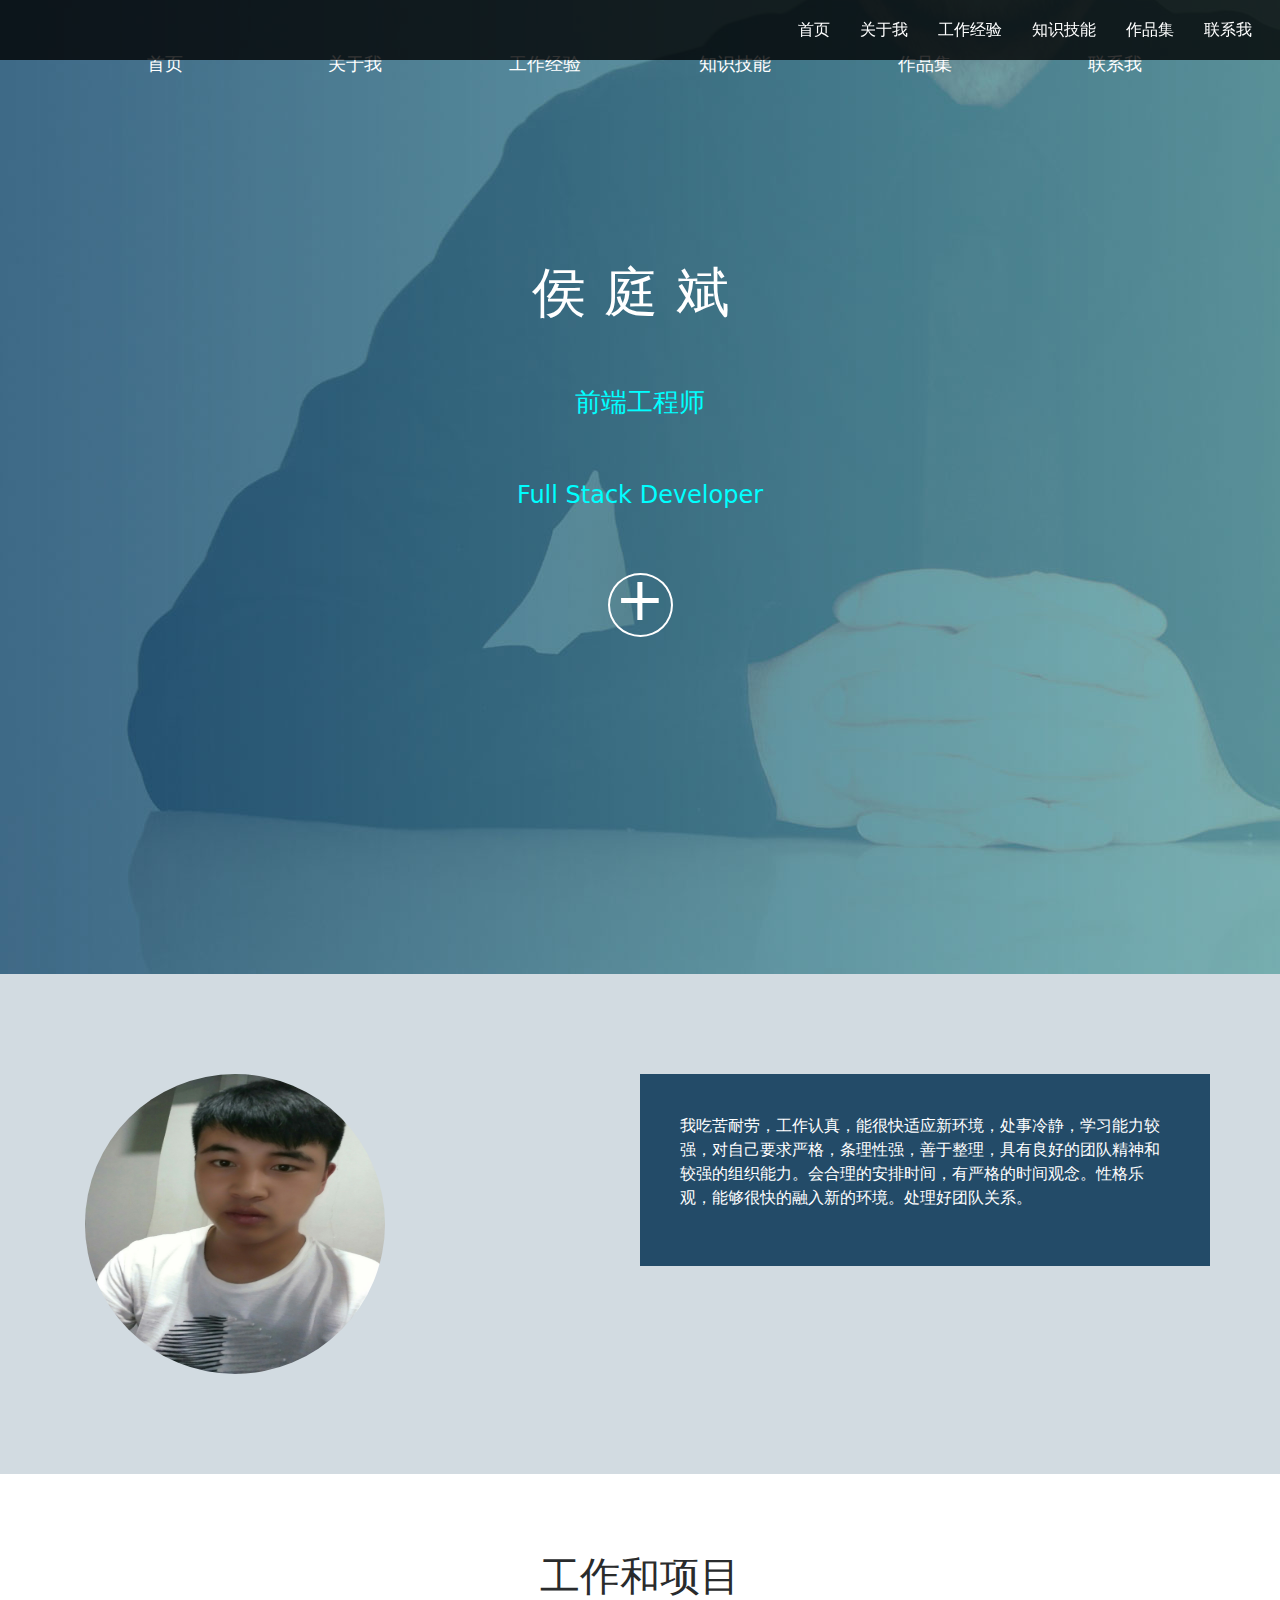
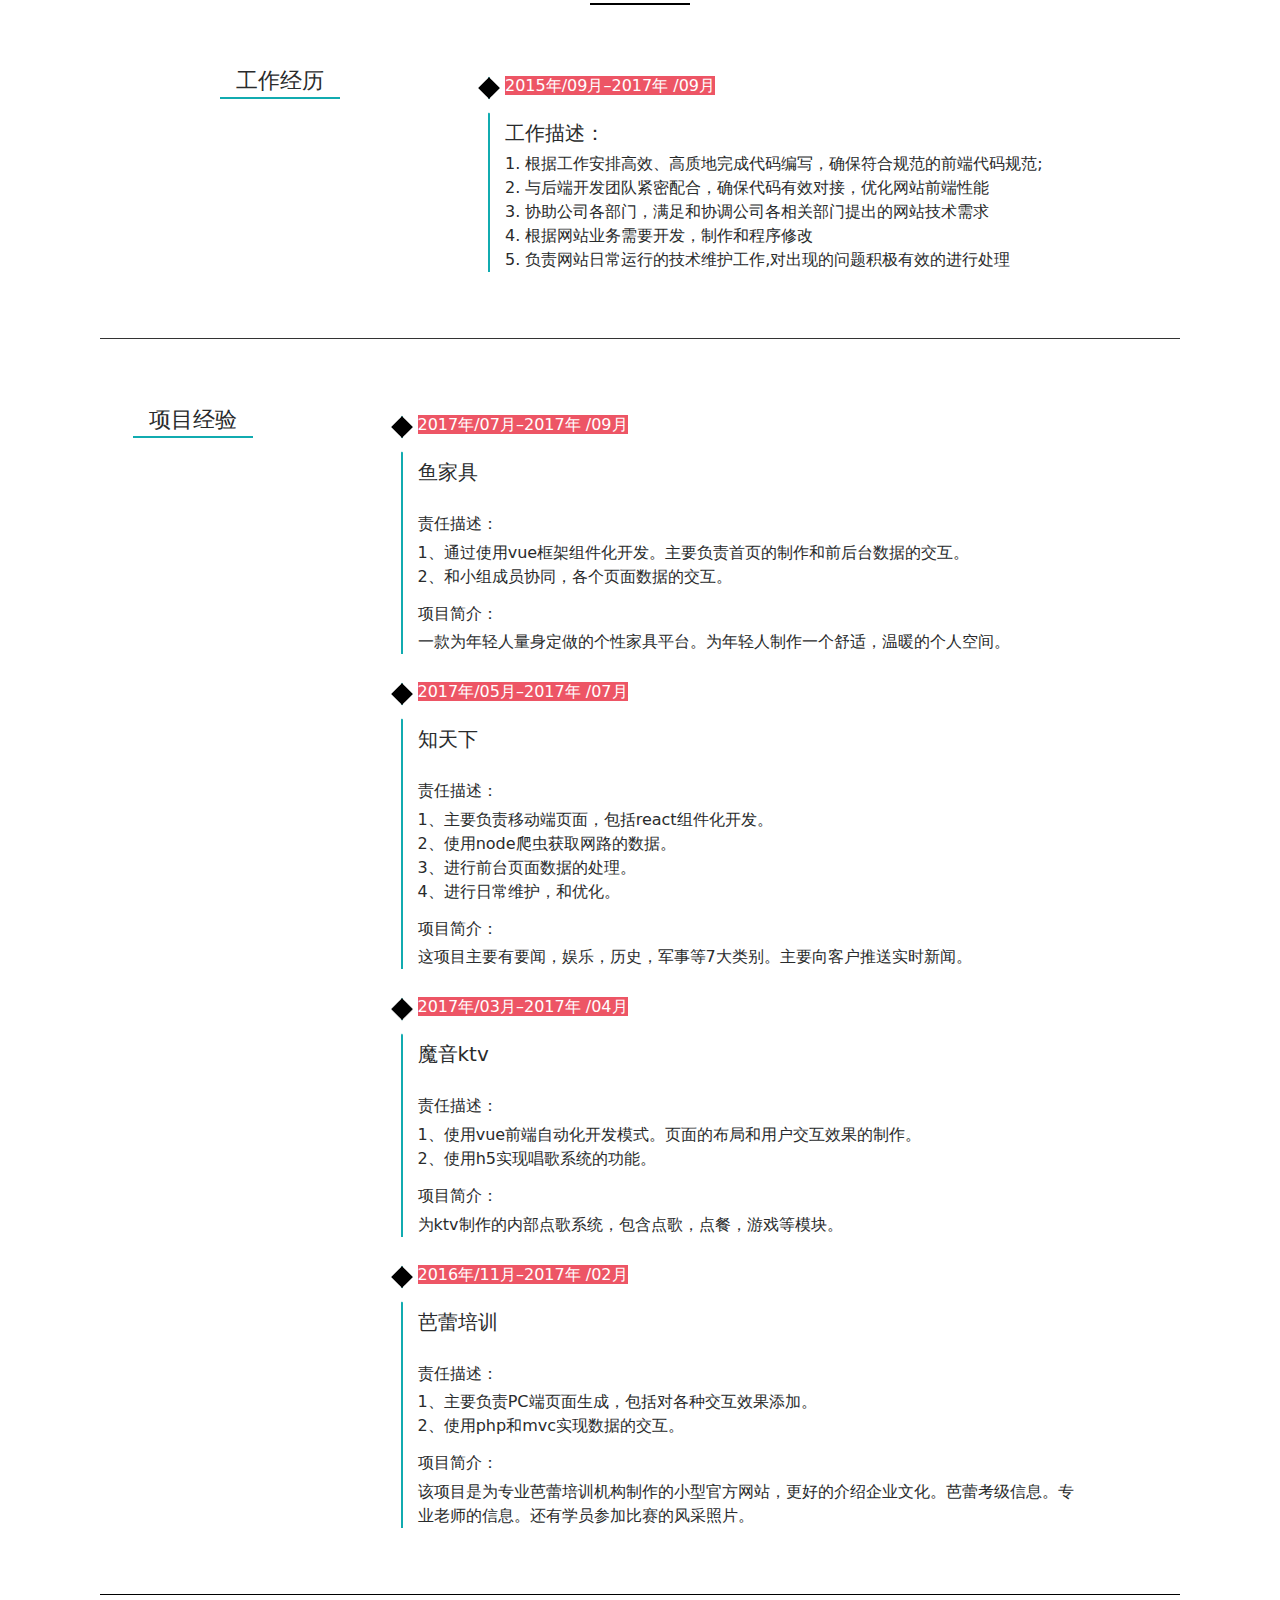
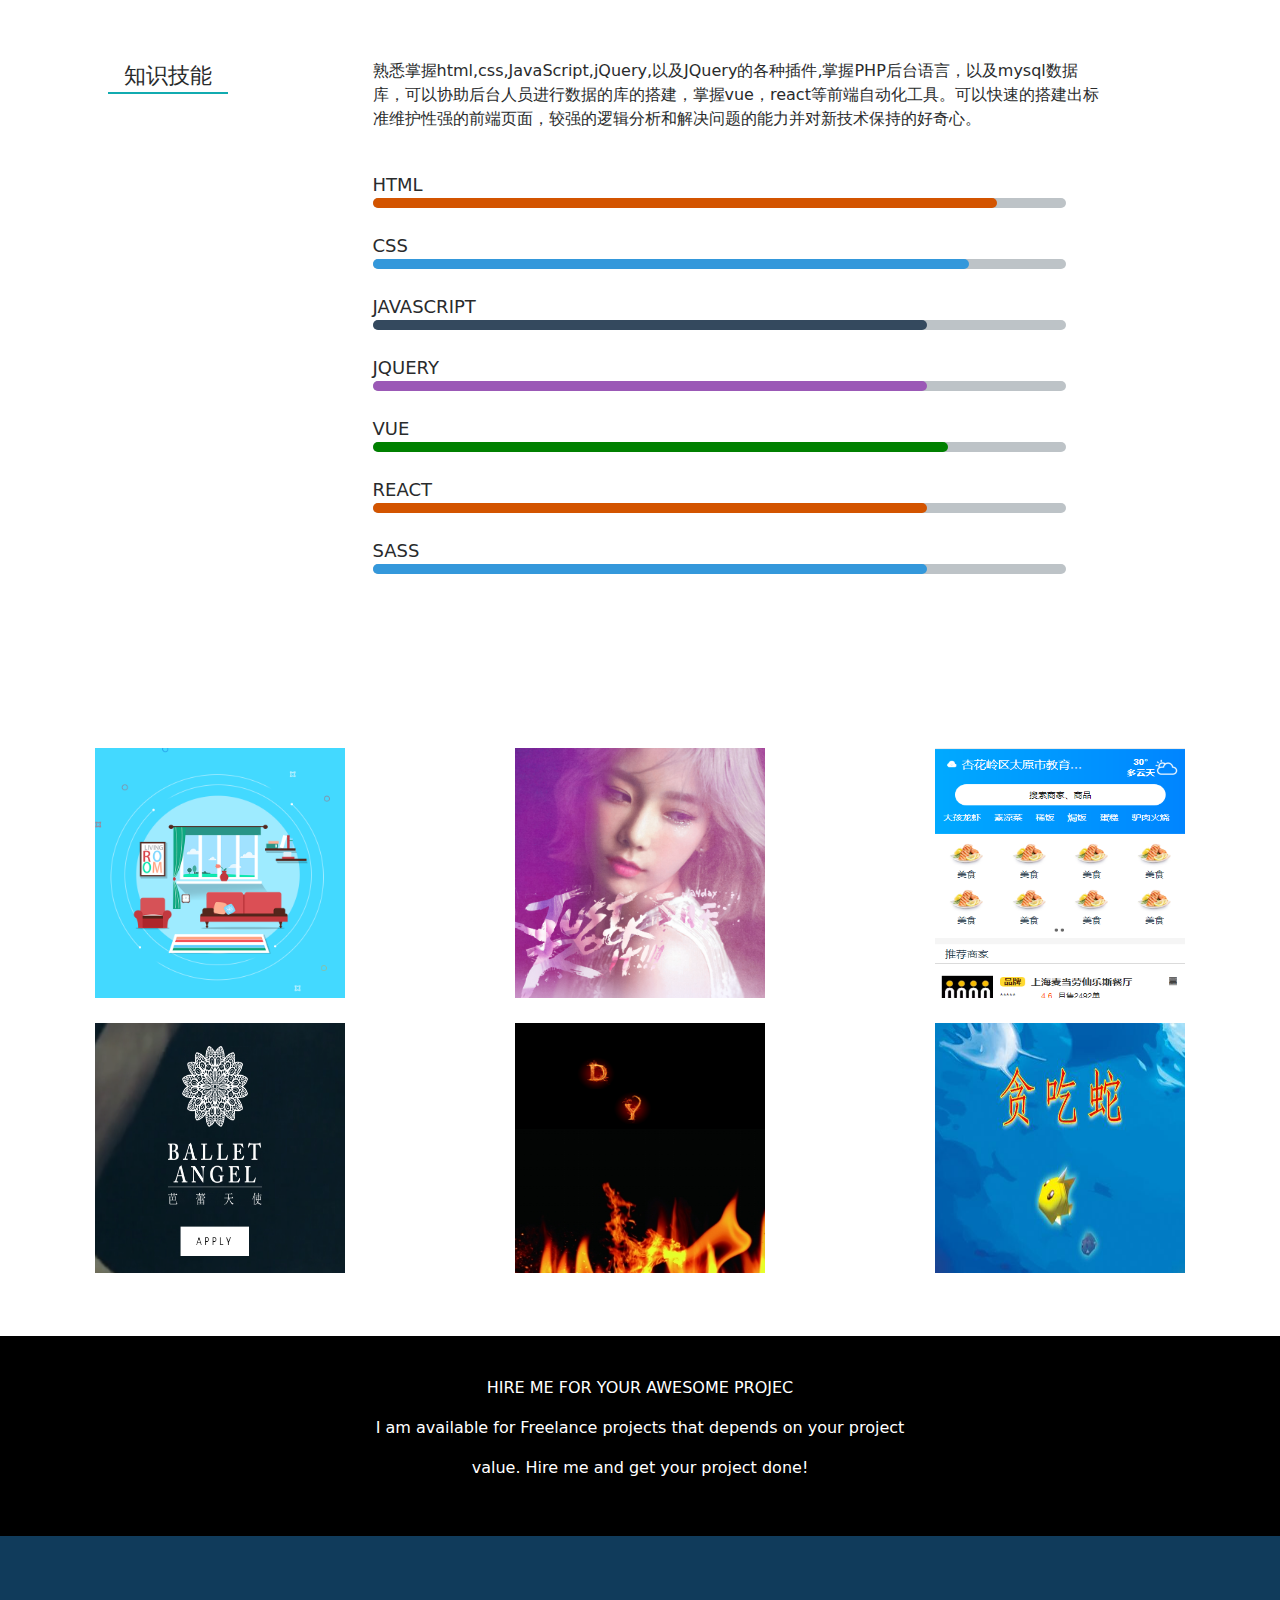
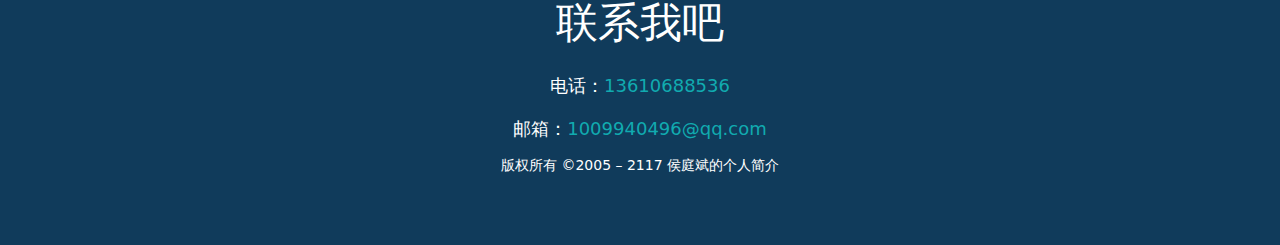
<file: index.html>
<!DOCTYPE html>
<html lang="en">
	<head>
		<meta charset="UTF-8">
		<meta name="viewport"
		content="width=device-width, user-scalable=no, initial-scale=1.0, maximum-scale=1.0, minimum-scale=1.0">
		<title>个人主页</title>
		<link rel="stylesheet" href="css/bootstrap.css">
		<link rel="stylesheet" href="css/animate (1).css">
		<link rel="stylesheet" href="css/mian.css">
		<link rel="shortcut icon" type="images/x-icon" href="img/timg.png">
		<script src="js/jquery.min.js"></script>
		<script src="js/index.js"></script>
	</head>
	<body>
		<div class="banner">
			<div class="banner-l">
				<ul>
					<li><a href="">首页</a></li>
					<li><a href="#me">关于我</a></li>
					<li><a href="#edu">工作经验</a></li>
					<li><a href="#work">知识技能</a></li>
					<li><a href="#know">作品集</a></li>
					<li><a href="#call">联系我</a></li>
				</ul>
			</div>
		</div>
		<div class="mian">
			<div class="bgm">
				<div class="box"></div>
				<div class="container">
					<div class="row">
						<div class="home hidden-lg-up mt-sm-5">
							<a href="javascript:;">首页</a>
							<div class="down">
								<ul>
									<li><a href="#me">关于我</a></li>
									<li><a href="#edu">工作经验</a></li>
									<li><a href="#work">知识技能</a></li>
									<li><a href="#know">作品集</a></li>
									<li><a href="#call">联系我</a></li>
								</ul>
							</div>
						</div>
					</div>
				</div>
				<div class="container">
					<div class="row">
						<ul class="page hidden-md-down">
							<li class="col-lg-2 float-left ">
								<a href="">首页</a>
							</li>
							<li class="col-lg-2 float-left">
								<a href="#me">关于我</a>
							</li>
							<li class="col-lg-2 float-left">
								<a href="#edu">工作经验</a>
							</li>
							<li class="col-lg-2 float-left">
								<a href="#work">知识技能</a>
							</li class="col-lg-2">
							<li class="col-lg-2 float-left">
								<a href="#know">作品集</a>
							</li>
							<li class="col-lg-2 float-left">
								<a href="#call">联系我</a>
							</li>
						</ul>
						<p class="h1">侯庭斌</p>
						<p class="h3">前端工程师</p>
						<p class="h4">Full Stack Developer</p>
						<!-- <ul class="img float-left">
									<li class="float-left"></li>
									<li class="float-left"></li>
									<li class="float-left"></li>
									<li class="float-left"></li>
						</ul> -->
						<div class="more float-left">
							<span>
								+
								<a href="#me"></a>
							</span>
						</div>
					</div>
				</div>
			</div>
			<!-- 关于我 -->
			<div class="form-inline one" id="me">
				<div class="container">
					<div class="row">
						<div class="imgbox col-12 col-lg-6">
							<img class="auto" src="img/IMG185550.jpg" alt="">
						</div>
						<div class="word col-12 col-lg-6">
							<p>我吃苦耐劳，工作认真，能很快适应新环境，处事冷静，学习能力较强，对自己要求严格，条理性强，善于整理，具有良好的团队精神和较强的组织能力。会合理的安排时间，有严格的时间观念。性格乐观，能够很快的融入新的环境。处理好团队关系。</p>
						</div>
					</div>
				</div>
			</div>
			<!-- 教育 -->
			<div class="education one" id="edu">
				<div class="edu-main">
					<div class="container">
						<div class="row">
							<h1 class="text-center">工作和项目
							<span></span>
							</h1>
						</div>
					</div>
					<div class="container">
						<div class="row exp">
							<div class="yue float-left col-lg-4">
								<div class="jiao">
									<span>工作经历</span>
								</div>
								<div class="line"></div>
							</div>
							<div class="det float-left col-lg-8">
								<ul>
									<li>
										<div class="time">
											<span>2015年/09月–2017年 /09月</span>
										</div>
										&nbsp
										
										&nbsp
										<div>
											<h5>工作描述：</h5>
											<p>
												1. 根据工作安排高效、高质地完成代码编写，确保符合规范的前端代码规范;<br>
												2. 与后端开发团队紧密配合，确保代码有效对接，优化网站前端性能<br>
												3. 协助公司各部门，满足和协调公司各相关部门提出的网站技术需求<br>
												4. 根据网站业务需要开发，制作和程序修改<br>
											5. 负责网站日常运行的技术维护工作,对出现的问题积极有效的进行处理</p>
										</div>
									</li>
								</ul>
							</div>
						</div>
					</div>
				</div>
			</div>
			<div class="work one" >
				<div class="work-main">
					<div class="container">
						<div class="row exp pull-lg-1 dropdown">
							<div class="yue float-left col-lg-4">
								<div class="jiao">
									<span>项目经验</span>
								</div>
								<div class="line"></div>
							</div>
							<div class="det float-left col-lg-8">
								<ul>
									<li>
										<div class="time">
											<span>2017年/07月–2017年 /09月</span>
										</div>
										&nbsp
										<h5>鱼家具</h5>
										&nbsp
										<div>
											<h6>责任描述：</h6>
											<p>1、通过使用vue框架组件化开发。主要负责首页的制作和前后台数据的交互。<br>
											2、和小组成员协同，各个页面数据的交互。</p>
											<h6>项目简介：</h6>
											<p>一款为年轻人量身定做的个性家具平台。为年轻人制作一个舒适，温暖的个人空间。</p>
										</div>
									</li>
									<li>
										<div class="time">
											<span>2017年/05月–2017年 /07月</span>
										</div>
										&nbsp
										<h5>知天下</h5>
										&nbsp
										<div>
											<h6>责任描述：</h6>
											<p>1、主要负责移动端页面，包括react组件化开发。<br>
												2、使用node爬虫获取网路的数据。<br>
												3、进行前台页面数据的处理。<br>
											4、进行日常维护，和优化。<br></p>
											<h6>项目简介：</h6>
											<p>这项目主要有要闻，娱乐，历史，军事等7大类别。主要向客户推送实时新闻。</p>
										</div>
									</li>
									<li>
										<div class="time">
											<span>2017年/03月–2017年 /04月</span>
										</div>
										&nbsp
										<h5>魔音ktv</h5>
										&nbsp
										<div>
											<h6>责任描述：</h6>
											<p>1、使用vue前端自动化开发模式。页面的布局和用户交互效果的制作。<br>
											2、使用h5实现唱歌系统的功能。</p>
											<h6>项目简介：</h6>
											<p>为ktv制作的内部点歌系统，包含点歌，点餐，游戏等模块。</p>
										</div>
									</li>
									<li>
										<div class="time">
											<span>2016年/11月–2017年 /02月</span>
										</div>
										&nbsp
										<h5>芭蕾培训</h5>
										&nbsp
										<div>
											<h6>责任描述：</h6>
											<p>1、主要负责PC端页面生成，包括对各种交互效果添加。<br>
											2、使用php和mvc实现数据的交互。</p>
											<h6>项目简介：</h6>
											<p>该项目是为专业芭蕾培训机构制作的小型官方网站，更好的介绍企业文化。芭蕾考级信息。专业老师的信息。还有学员参加比赛的风采照片。</p>
										</div>
									</li>
									
								</ul>
							</div>
						</div>
					</div>
				</div>
			</div>
			<!-- 知识技能开始 -->
			<a href="work" id="work"></a>
			<div class="knowledge one" >
				<div class="know-main">
					<div class="container">
						<div class="row exp pull-lg-1 dropdown">
							<div class="yue float-left col-lg-4">
								<div class="jiao">
									<span>知识技能</span>
								</div>
								<div class="line"></div>
							</div>
							<div class="float-left col-lg-8">
								<div class="know">
									<p>熟悉掌握html,css,JavaScript,jQuery,以及JQuery的各种插件,掌握PHP后台语言，以及mysql数据库，可以协助后台人员进行数据的库的搭建，掌握vue，react等前端自动化工具。可以快速的搭建出标准维护性强的前端页面，较强的逻辑分析和解决问题的能力并对新技术保持的好奇心。</p>
									&nbsp
									<ul class="workpar">
										<li>
											<span>html</span>
											<div class="parbar">
												<div class="chibar"></div>
											</div>
										</li>
										&nbsp
										<li>
											<span>css</span>
											<div class="parbar">
												<div class="chibar1 chibar"></div>
											</div>
										</li>
										&nbsp
										<li>
											<span>javascript</span>
											<div class="parbar">
												<div class="chibar2 chibar"></div>
											</div>
										</li>
										&nbsp
										<li>
											<span>jquery</span>
											<div class="parbar">
												<div class="chibar3 chibar"></div>
											</div>
										</li>
										&nbsp
										<li>
											<span>vue</span>
											<div class="parbar">
												<div class="chibar4 chibar"></div>
											</div>
										</li>
										&nbsp
										<li>
											<span>REACT</span>
											<div class="parbar">
												<div class="chibar5 chibar"></div>
											</div>
										</li>
										&nbsp
										<li>
											<span>SASS</span>
											<div class="parbar">
												<div class="chibar6 chibar"></div>
											</div>
										</li>
									</ul>
								</div>
							</div>
						</div>
					</div>
				</div>
			</div>
			<!-- 个人作品 -->
			<div class="do one" id="know">
				<div class="bgmimage">
					<img src="img/3.jpg" alt="">
				</div>
				<div class="zuoping">
					<div class="zuo-main">
						<p>个人作品</p>
						<ul>
							<li class="col-lg-4 col-md-6">
								<div>
									<a href="http://yujiaju.duapp.com" target="_block">
										<img src="img/fish.png" alt="">
									</a>
								</div>
							</li>
							<li class="col-lg-4 col-md-6">
								<div>
									<a href="http://htbktv.duapp.com" target="_block">
										<img src="img/sing.png" alt="">
									</a>
								</div>
							</li>
							<li class="col-lg-4 col-md-6">
								<div>
									<a href="http://htbsell.duapp.com" target="_block">
										<img src="img/sell.png" alt="">
									</a>
								</div>
							</li>
							<li class="col-lg-4 col-md-6">
								<div>
									<a href="" target="_block">
										<img src="img/ballet.png" alt="">
									</a>
								</div>
							</li>
							<li class="col-md-6 col-lg-4">
								<div>
									<a href="game/typing.html" target="_block">
										<img src="img/typing.png" alt="">
									</a>
								</div>
							</li>
							<li class="col-md-6 col-lg-4">
								<div>
									<a href="game/Retro Snaker.html" target="_block">
										<img src="img/snaker.jpg" alt="">
									</a>
								</div>
							</li>
						</ul>
					</div>
				</div>
			</div>
			<!-- 联系我 -->
			<div class="call">
				<div class="container">
					<div class="row">
						<p>HIRE ME FOR YOUR AWESOME PROJEC   </p>
						<p>I am available for Freelance projects that depends on your project</p>
						<p>value. Hire me and get your project done!</p>
					</div>
				</div>
			</div>
			<!-- 轮播图 -->
			<!-- <section class="loop">
				<div calss='container'>
					<h1>Effect</h1>
					<div class="play">
						<div class="bo">
							<ul class="fang">
								<li><img src="img/6.jpg" alt=""></li>
								<li><img src="img/7.jpg" alt=""></li>
							</ul>
							<ul class="circlew">
								<li class="active"></li>
								<li></li>
							</ul>
							<div class="left">&lt;</div>
							<div class="right">&gt;</div>
						</div>
					</div>
				</div>
			</section> -->
			<!-- 底部 -->
			<footer class="foot one" id="call">
				<h1>联系我吧</h1>
				<p>电话：<span>13610688536</span></p>
				<p>邮箱：<span>1009940496@qq.com</span></p>
				<h6>版权所有 ©2005 – 2117 侯庭斌的个人简介</h6>
			</footer>
		</div>
	</body>
</html>
</file>
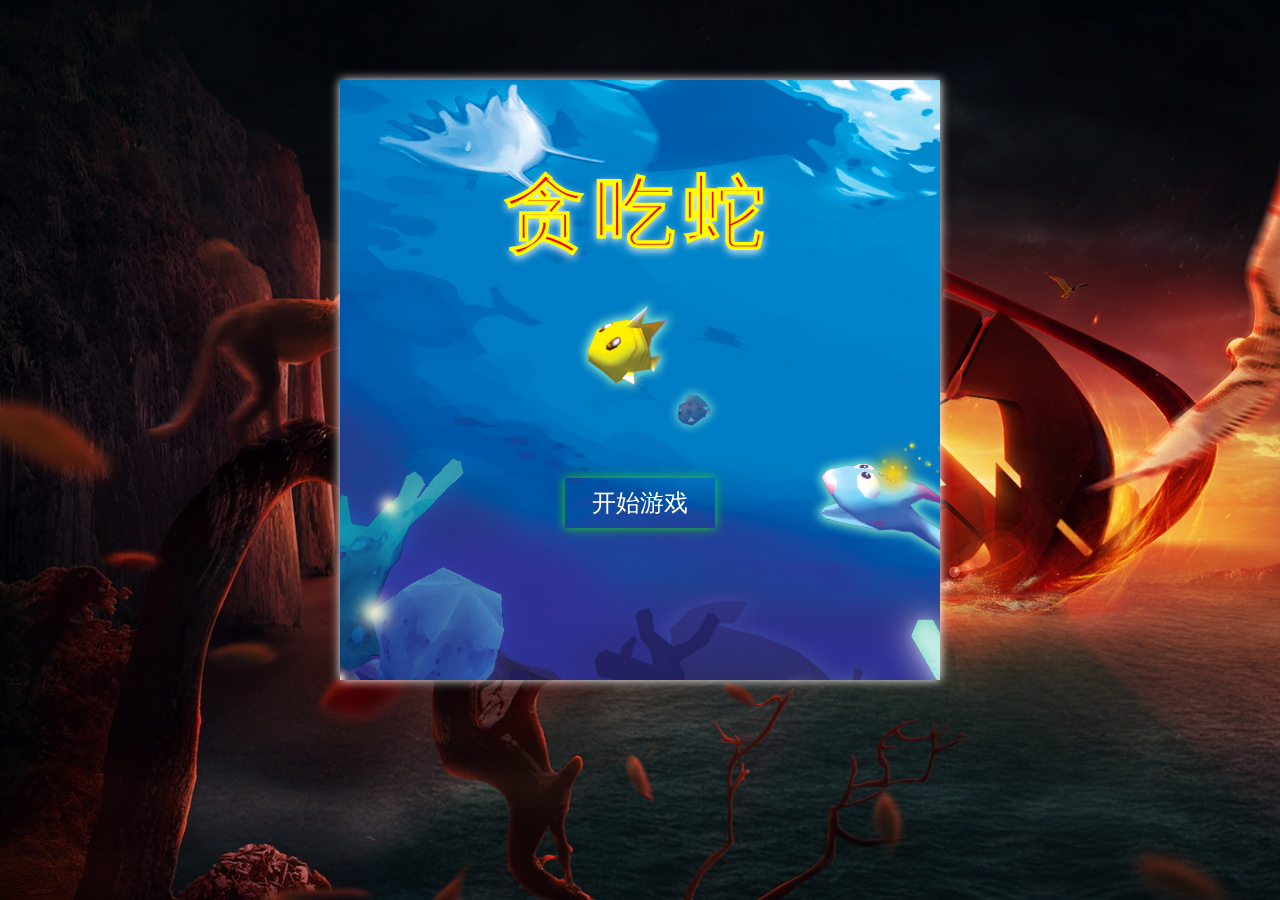
<file: game/Retro Snaker.html>
<!doctype html>
<html lang="en">
<head>
    <meta charset="UTF-8">
    <meta name="viewport"
          content="width=device-width, user-scalable=no, initial-scale=1.0, maximum-scale=1.0, minimum-scale=1.0">
    <meta http-equiv="X-UA-Compatible" content="ie=edge">
    <title>Document</title>
    <script src="js.js"></script>
    <script src="animate.js"></script>
</head>
<style>
    *{
        margin: 0;
        padding:0;
        list-style: none;
    }
    body,html{
        width:100%;
        height:100%;
        overflow: hidden;
    }
    img{
        width: 100%;
        height:100%;
    }
    .box{
        width: 600px;
        height:600px;
        box-shadow: 0 0 10px #fff;
        margin: 80px auto;
        position: relative;
        background-color: rgba(0,0,0,0.6);
    }
    .box>div{
        width:30px;
        height:30px;
        /*border: 1px solid #000;*/
        float: left;
        box-sizing: border-box;
    }
    .box>span{
        display: block;
        width: 100px;
        height:45px;
        box-shadow: 0 0 10px #fff;
        text-align: center;
        font-family:"华文仿宋";
        font-size: 34px;
        color: #fbfbfb;
        position: absolute;
        left:0;
        top:0;
        right:0;
        bottom:0;
        margin:auto;
    }
    div.food{
        width: 30px;
        height: 30px;
        background-color: red;
        border-radius: 50%;
    }
    .snaker{
        width:30px;
        height:30px;
        background-color: #0dcccc;
        border-radius: 8px;
    }
    .fenshu,.load,.suspend{
        width: 100px;
        height:30px;
        /*text-align: center;*/
        line-height: 28px;
        font-size: 20px;
        box-shadow: 0 0 10px #df2521;
        position: fixed;
        right: 340px;
        top:130px;
        font-family: "华文楷体";
        display: none;
        color: #fff;
        cursor: pointer;
    }
    .load{
        top:190px;
        text-align: center;
    }
    .suspend{
        top:250px;
        text-align: center;
    }
    .fenshu span{
        text-align: left;
        font-size: 20px;
        color: black;
        padding-left: 20px;
        color: red;
        font-weight: bold;
    }
    .start{
        width:100%;
        height:100%;
        /*background-color: rgba(0,0,0,0.6);*/
        position: absolute;
        left: 0;
        top:0;
        background-image: url("img/2345_image_file_copy_2.jpg");
        background-repeat: no-repeat;
        opacity: 1;
        cursor: pointer;
    }
    .starts{
        width: 120px;
        padding: 10px 15px;
        box-shadow: 0 0 10px #25d523;
        margin: 35% auto;
        font-size: 24px;
        line-height: 30px;
        text-align: center;
        color: #fff;
        font-family: "华文彩云";
    }
    h1{
        font-size: 80px;
        text-align: center;
        padding-top: 80px;
        font-family: '华文仿宋';
        -webkit-text-fill-color: red;
        /* 文本描边颜色 */
        -webkit-text-stroke-color: yellow;
        /* 设置文本描边 */
        -webkit-text-stroke-width: 1px;
        font-weight: 800;
        letter-spacing: 10px;
        text-shadow: 0 3px 8px #fff;
    }
    .big{
        width:100%;
        height:100%;
        position: fixed;
        left:0;
        top:0;
        background-image:url("img/1353935565528.jpg");
    }
</style>
<body>
<div class="big"></div>
<div class="box">
    <section class="start">
        <h1>贪吃蛇</h1>
        <div class="starts">开始游戏</div>
    </section>
</div>
    <div class="fenshu">分数:<span>0</span></div>
    <div class="load">重新开始</div>
    <div class="suspend">暂停</div>
</body>
</html>
<script>
    var box=$('.box');
    var fun=$(".fenshu");
    for(var i=0;i<20;i++){
        for(var j=0;j<20;j++){
            var div=$("<div>");
            div.id='r'+j+'-'+i;
            box.appendChild(div);
        };
    };
    var arr=[{x:0,y:0},{x:1,y:0},{x:2,y:0}];
    arr.forEach(function (value) {
        var obj=$('#r'+value.x+'-'+value.y);
        obj.className='snaker';
    });
    var food=setFood();
    console.log(food);
    function setFood() {
        do{
            var x=Math.floor(Math.random()*20);
            var y=Math.floor(Math.random()*20);
        }while (check(x,y));
        var foods=$("#r"+x+'-'+y);
        foods.className='food';
        return {x:x,y:y};
    };
    function check(m,n) {
        var rest=arr.some(function (value) {
            return value.x==m&&value.y==n
        });
        return rest;
    };
    var way='right';
    var n=0;
    function move () {
        var oldhead=arr[arr.length-1];
        var newheadx;
        var newheady;
//        console.log(arr[0])
        switch (way){
            case "right":
                newheadx=oldhead.x+1;
                newheady=oldhead.y;
                break;
            case "left":
                newheadx=oldhead.x-1;
                newheady=oldhead.y;
                break;
            case "top":
                newheadx=oldhead.x;
                newheady=oldhead.y-1;
                break;
            case "bottom":
                newheadx=oldhead.x;
                newheady=oldhead.y+1;
                break;
        };
        if(newheadx<0||newheadx>19||newheady<0||newheady>19||check(newheadx,newheady)){
            alert('game over');
            clearInterval(t);
            return;
        }
        var newobj=$("#r"+newheadx+'-'+newheady);
        newobj.className="snaker";
        arr.push({x:newheadx,y:newheady});
        if(newheadx==food.x&&newheady==food.y){
            n++;
            food=setFood();
        }else{
            var first=$("#r"+arr[0].x+'-'+arr[0].y);
            first.classList.remove("snaker");
            arr.shift();
        };
        var funs=$(".fenshu span");
        funs.innerHTML=`${n}`;
    };
    var t = null;
    document.onkeydown=function (e) {
        if(e.keyCode==37){
            if(way=='right'){
                return;
            };
            way='left';
        }else if(e.keyCode==38){
            if(way=='bottom'){
                return;
            };
            way="top";
        }else if(e.keyCode==39){
            if(way=='left'){
                return;
            };
            way='right';
        }else if(e.keyCode==40){
            if(way=='top'){
                return;
            }
            way='bottom';
        }
    }
//    开始按钮
    var sta=$('.starts');
    var back=$(".start");
    var load=$(".load");
    var suspend=$('.suspend');
    var span =$("<span>");
    var flag=0;
    sta.onclick=function () {
        animate(back,{opacity:0},500,function () {
            t = setInterval(move,200);
            fun.style.display='block';
            load.style.display='block';
            suspend.style.display='block';
        })
    };
    load.onclick=function(){
        history.go();
    };
    suspend.onclick=function () {
        flag++;
        if(flag%2!=0){
            suspend.innerHTML='开始';
            span.innerHTML='暂停';
            box.appendChild(span);
            clearInterval(t);
        }else if(flag%2==0){
            suspend.innerHTML='暂停';
            t=setInterval(move,200);
            box.removeChild(span);
        };
    };

</script>
</file>
<file: css/mian.css>
/*
* @Author: lenovo
* @Date:   2017-07-20 14:42:50
* @Last Modified by:   lenovo
* @Last Modified time: 2017-10-04 19:58:34
*/
* {
  margin: 0;
  padding: 0;
}

ul, li {
  list-style: none;
}

img {
  width: 100%;
  height: 100%;
}

a {
  text-decoration: none;
}
.banner{
	width: 100%;
	height: 60px;
	position: fixed;
	top: 0;
	left: 0;
	background-color: rgba(0,0,0,0.8);
	z-index: 200;
	box-sizing: border-box;
	display: none;
}
.banner li{
	height: 58px;
	float: left;
	text-align: center;
	line-height: 60px;
	margin-left: 30px;
	box-sizing: border-box;
	transition: border-bottom .5s ease;
}
.banner li a{
	color: #fff;
}
.border{
	border-bottom: 2px solid #fff;
}
.banner li:hover{
	border-bottom: 2px solid #fff;
}
.banner li:hover a{
	opacity: 0.8;
}
.banner-l{
	width: 40%;
	height: 100%;
	float: right;
}
.home{
	width:100px;
	height: 35px;
	padding: 5px 10px;
	background-color: #000; 
	margin: 0 auto;
	table-layout: fixed;
	top:0;
	left: 0;
	bottom: 0;
	text-align: center;
	z-index: 100;
	position: relative;
}
.home a{
	color: #fff;
}
.down{
	width: 300px;
	margin: 0 auto;
	background-color: #000;
	text-align: center;
	color: #fff;
	position: absolute;
	left: 50%;
	top: 120%;
	margin-left: -150px;
	padding: 20px;
	display: none;
}
.down li{
	padding: 5px;
	border-bottom: 1px solid #fff;
}
.bgm{
	position: relative;
	min-height: 974px;
	z-index: 100;
}
.box{
	width: 100%;
	background-image: url('../img/1.jpg');
	background-repeat: no-repeat;
	position: absolute;
	top: 0;
	left: 0;
	bottom: 0;
}
.box .row{
	padding: 0 30px;
}
.page{
	margin-top: 50px;
	text-align: center;
	font-size: 18px;
	width: 100%;
}
.page a{
	color: #FFF;
}
.h1{
	width: 100%;
	font-size:54px;
	text-align: center;
	margin-top: 23%;
	font-family: "微软雅黑";
	letter-spacing: 18px;
	color: #fff;
}
.h3,.h4{
	width: 100%;
	font-size: 26px;
	margin-top: 5%;
	text-align: center;
	color: #00ffff;
}
.h4{
	font-size: 24px;
}
.img{
	margin: 5% auto;
}
.img li{
	height: 64px;
	width: 64px;
	border-radius: 10px;
	background-repeat: no-repeat;
	margin: 0 auto;
	margin-left: 8px;
}
/* .img li:nth-child(1){
	background-image: url('../img/download.png');
	background-position: 0 0;
}
.img li:nth-child(2){
	background-image: url('../img/download.png');
	background-position: -64px 0;
}
.img li:nth-child(3){
	background-image: url('../img/download.png');
	background-position: -128px 0;
}
.img li:nth-child(4){
	background-image: url('../img/download.png');
	background-position: -193px 0;
} */
.more{
	width: 100%;
	height: 64px;
}
.more span{
	display: block;
	width: 65px;
	height: 64px;
	border-radius: 50%;
	border: 2px solid #fff;
	margin: 5% auto;
	font-size: 60px;
	font-weight: 200;
	color: #fff;
	line-height: 48px;
	text-align: center;
}
.more span:hover{
	border: 2px solid #00ffff;
}
.more span a{
	display: block;
	width: 100%;
	height: 100%;
	position: relative;
	top: -100%;
	z-index: 100;
}
.form-inline{
	width: 100%;
	background-color: #d2dbe1;
	padding: 100px 0;
	position: relative;
	z-index: 100;
}
.imgbox{
	width: 43.1%;
}
.imgbox img{
	display: block;
	width: 300px;
	height: 300px;
	border-radius: 50%;
	overflow: hidden;
}
.word{
	width: 56.9%;
	height: 100%;
	background-color: rgba(16,59,91,0.9);
	padding: 40px;
	color: #fff;
	float: right;
}
.education{
	width: 100%;
	padding: 0 100px;
	background-color: #fff;
	position: relative;
	overflow: hidden;
	z-index: 100;
}
.edu-main{
	border-bottom: 1px solid #333;
}
.text-center{
	margin: 0 auto;
	padding: 80px 0 0 0;
	margin-bottom: 5%;

}
.text-center span{
	margin: 5px auto;
	display: block;
	width: 100px;
	border: 1px solid #000;
}
.exp{
	padding-bottom: 50px;
}
.jiao{
	text-align: center;
	font-size: 22px;
	font-weight: 500;
}
.line{
	width: 120px;
	height: 2px;
	background-color: #11abb0;
	margin: 0 auto;
}
.det ul li{
	text-align: left;
	background-image: url('../img/2.png');
	background-repeat: no-repeat;
	background-position: top left ;
}
.det ul li{
	padding-left: 30px;
	padding-top: 10px;
}
.time span{
	background-color: #ed5565;
	color: #fff;
}
.work{
	width: 100%;
	background-color: #fff;
	position: relative;
	overflow: hidden;
	padding: 0 100px;
	padding-top:5%;
	z-index: 100;
}
.work-main,.konw-main{
	border-bottom: 1px solid #000;
}
.knowledge{
	width: 100%;
	background-color: #fff;
	position: relative;
	overflow: hidden;
	padding: 0 5% ;
	padding-top:5%;
	z-index: 100;
}
/* .konw-main .container{
	position: relative;
	width: 100% !important;
	z-index: 100;
} */
.workpar li{
	width: 100%;
	text-align: left;
}
.workpar li span{
	text-transform: uppercase;
	font-size: 18px;
	font-weight: 500;
}
.parbar{
	width: 95%;
	height: 10px;
	border-radius: 8px;
	background-color: #bdc3c7;
}
.chibar{
	width: 90%;
	height: 100%;
	border-radius: 8px;
	background-color: #d35400;
}
.chibar1{
	width: 86%;
	background-color: #3498db;
}
.chibar2{
	width: 80%;
	background-color: #34495E;
}
.chibar3{
	width: 80%;
	background-color: #9b59b6;
}
.chibar4{
	width: 83%;
	background-color: green;
}
.chibar5{
	width: 80%;
	background-color: #d35400;
}
.chibar6{
	width: 80%;
	background-color: #3498db;
}
.do{
	width: 100%;
	/* background-color: #fff; */
	position: relative;
	overflow: hidden;
	z-index: 0;
}
.bgmimage{
	width: 100%;
	position: fixed;
	bottom: 0;
	left: 0;
	z-index: 0;
}
.zuoping{
	overflow: hidden;
	position: relative;
	z-index: 100;
	padding: 0 100px;
}
.zuo-main{
	width: 100%;
	text-align: center;
	padding: 3% 0 ;
	overflow: hidden;
}
.zuo-main p{
	font-size: 36px;
	color: #fff;
}
.zuo-main ul li{
	float: left;
	margin-bottom: 2%;
}
.zuo-main ul li div{
	margin: 0 auto;
	width: 250px;
	height: 250px;
}
.call{
	width: 100%;
	padding: 40px 0;
	position: relative;
	z-index: 100;
	background-color: #000;
	text-align: center;
}
.call p{
	width: 100%;
	color: white;
}
.loop{
	width: 100%;
	background: #fff;
	position: relative;
	z-index: 100;
	text-align: center;
	padding: 3% 0;
}
.play{
	width: 52%;
	padding: 5px;
	border: 1px solid #ccc;
	max-height: 1500px;
	margin: 0 auto;
	overflow: hidden;
	/* position: relative; */
}
.bo{
	width: 100%;
	height: 100%;
	height: 592px;
	overflow: hidden;
	position: relative;
}
.fang{
	width: 100%;
	height: 100%;
	position: absolute;
	overflow: hidden;
}
.fang>li{
	width: 100%;
	height: 100%;
	background-size: 100%;
	position: absolute;
	left: 0;
	top: 0;
}
.circlew{
	width: 60px;
	height: 15px;
	position: absolute;
	left: 0;
	right: 0;
	margin: auto;
	bottom: 10px;
}
.circlew>li{
	width: 15px;
	height: 15px;
	border-radius: 50%;
	float: left;
	margin-left: 15px;
	background-color: #fff;
	z-index: 200;
	cursor: pointer;
}
li.active{
	background-color: #333;
}
.left,.right{
	width: 30px;
	height: 30px;
	border-radius: 50%;
	position: absolute;
	top: 50%;
	margin-top: -15px;
	font-size: 20px;
	text-align: center;
	line-height: 30px;
	font-family: "宋体";
	color: #fff;
	font-weight: bold;
	background-color: rgba(0,0,0,0.6);
	cursor: pointer;
}
.left{
	left: 0;
}
.right{
	right: 0;
}
.foot{
	width: 100%;
	overflow: hidden;
	position: relative;
	z-index: 100;
	text-align: center;
	background-color: #103b5b;
	padding: 5% 0;
}
.foot h1{
	color: #fff;
	font-size: 42px;
	margin-bottom: 2%;
}
.foot p{
	font-size: 18px;
	color: #fff;
}
.foot p span{
	color: #11abb0;
}
.foot h6{
	color: #fff;
	font-size: 14px;
}





















@media screen and (min-width: 992px){
	.h1{
		margin-top: 15%;
	}
	
}
@media screen and (max-width: 992px){
	.h1{
		margin-top: 30%;
	}
	.auto{
		margin: 0 auto;
		margin-bottom: 30px;
	}
	.konwledge,.work,.education{
		padding: 0 15px;
	}
	.yue{
		margin-bottom: 30px;
	}
	.bgmimage{
		position: fixed;
		top: 0;
		left: 0;
	}
	.zuoping{
		padding: 0 20px;
	}
	.banner{
		display: none;
	}
	
}
@media screen and (max-width: 768px){
	.h1{
		margin-top: 60%;
		font-size: 32px;
		letter-spacing: 0;
	}
	.home{
		margin-top: 20%;
	}
	.bo{
		max-height: 300px;
	}

}
@media screen and (min-width:768px){
	.bgmimage{
		position: fixed;
		top: 0;
		left: 0;
	}
	.zuoping{
		padding: 0 10px;
	}
}
@media screen and (max-width: 564px){
	.h1{
		margin-top: 80%;
		letter-spacing: 0;
		font-size: 32px;
	}
	.bo{
		max-height: 150px;
	}
}
</file>
